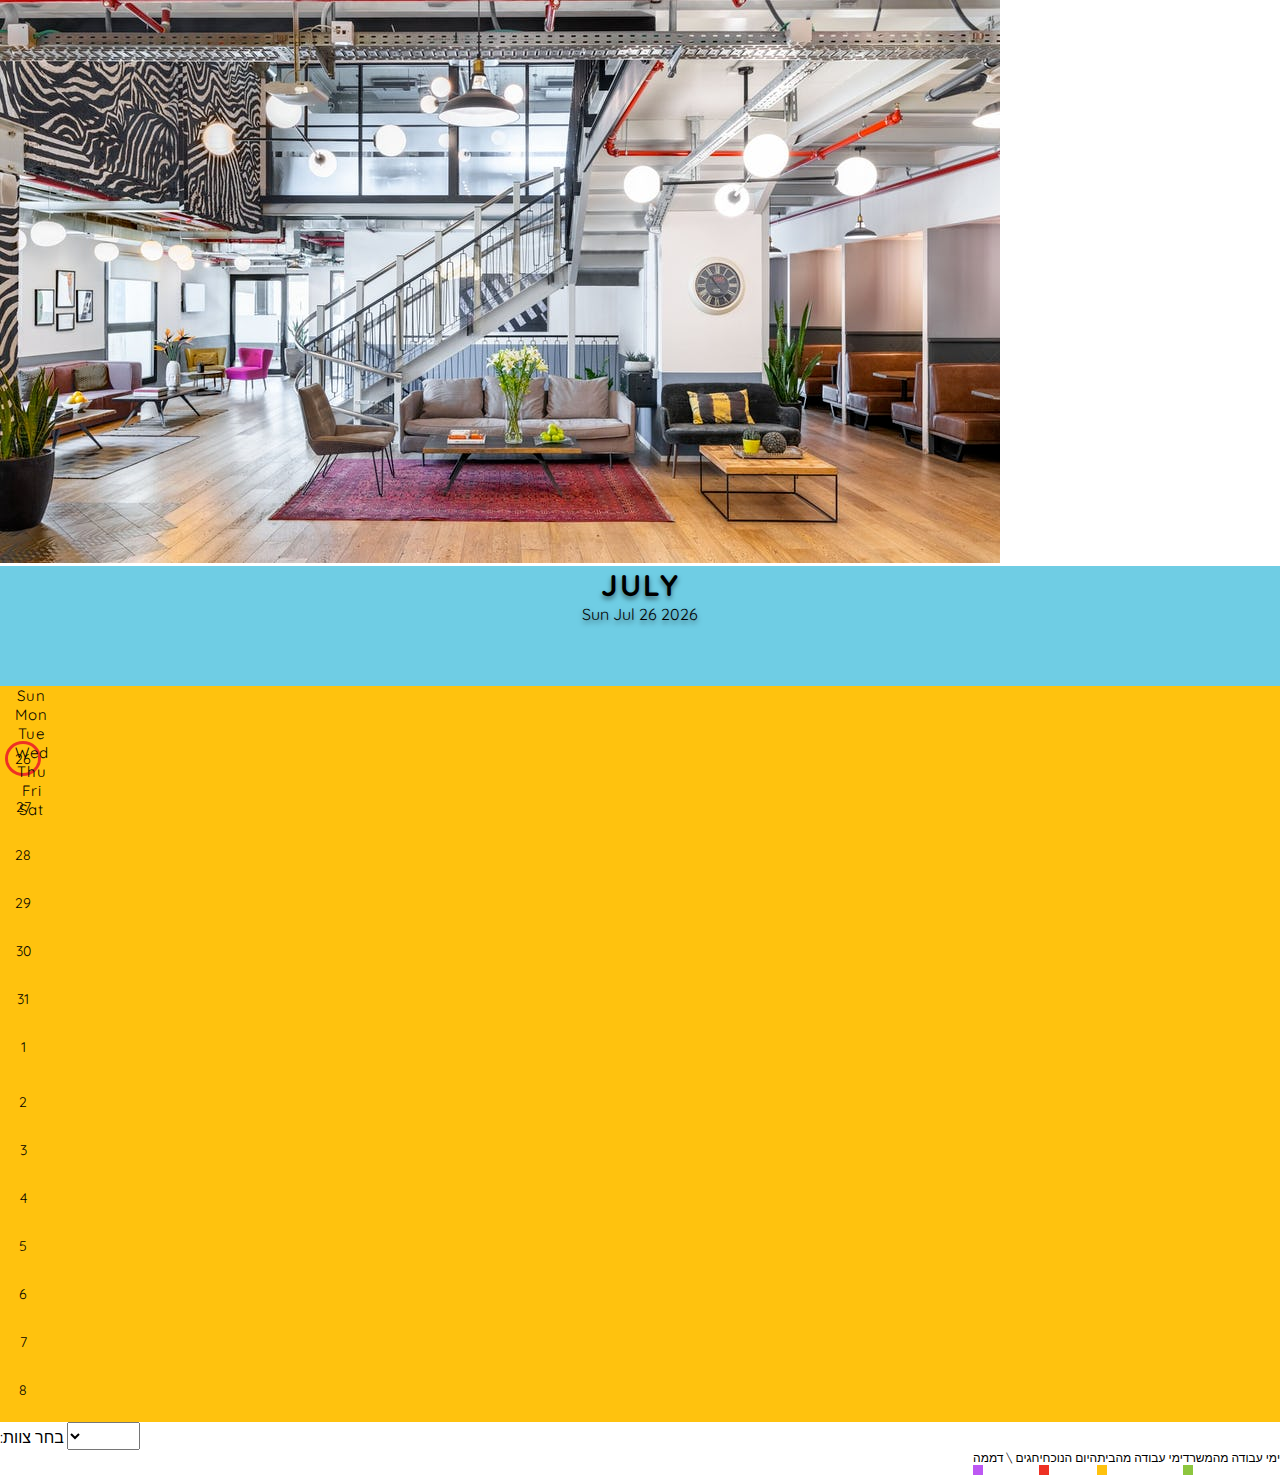
<file: index.html>
<!DOCTYPE html>
<html lang="en">
  <head>
    <meta charset="UTF-8" />
    <meta name="viewport" content="width=device-width, initial-scale=1.0" />
    <title>Calendar</title>
    <link rel="stylesheet" href="style.css" />
    <link rel="stylesheet" href="https://cdnjs.cloudflare.com/ajax/libs/font-awesome/5.13.0/css/all.min.css"/>
    <link href="https://fonts.googleapis.com/css2?family=Quicksand:wght@300;400;500;600;700&display=swap" rel="stylesheet" />
    <link href="https://cdn.jsdelivr.net/npm/bootstrap@5.1.3/dist/css/bootstrap.min.css" rel="stylesheet" integrity="sha384-1BmE4kWBq78iYhFldvKuhfTAU6auU8tT94WrHftjDbrCEXSU1oBoqyl2QvZ6jIW3" crossorigin="anonymous">
  </head>


  <body>

    <div class="container-fluid mb-5">


        <div class="row">
            <div class="col-12 pb-5">
                <img src="Office.png" alt="hilan logo" class="w-100">
            </div>
        </div>

        <div class="row mt-5 pb-5">

            <div class="col-12 currentDate text-center">
                <h1 class="pt-4"></h1>
                <p></p>
            </div>

            <div class="col-12 currentWeek">
                <div class="currentWeekdays d-flex justify-content-between p-3">
                    <div id="Sun">Sun</div>
                    <div id="Mon">Mon</div>
                    <div id="Tue">Tue</div>
                    <div id="Wed">Wed</div>
                    <div id="Thu">Thu</div>
                    <div id="Fri">Fri</div>
                    <div id="Sat">Sat</div>
                </div>
                <div>
                    <div id="firstWeek" class="currentDays d-flex justify-content-between px-3"></div>
                    <div id="secondWeek" class="currentDays d-flex justify-content-between px-3"></div>
                </div>
            </div>

        </div>


        <div class="row my-5 text-end">

            <div class="col-3"></div>
            <div class="col-6 form-group mb-3">
                <label class="teams" for="teams">:בחר צוות</label>
                <select dir="rtl" class="selectTeams form-control text-end" id="teams">
                    <option value=""></option>
                    <option value="A">צוות א</option>
                    <option value="B">צוות ב</option>
                    <option value="C">צוות ג</option>
                    <option value="D">צוות ד</option>
                    <option value="E">צוות ה</option>
                    <option value="F">צוות ו</option>
                    <option value="G">צוות ז</option>
                    <option value="H">צוות ח</option>
                    <option value="I">צוות ט</option>
                </select>
            </div>
            <div class="col-3"></div>

        </div>

    
        

        <div class="row">
            <div class="col-6"></div>
            <div class="col-6">
                <div class="d-flex" style="float: right;">
                    <p class="explanation">ימי עבודה מהמשרד</p>
                    <div class="squareOffice mx-3"></div>
                </div>
            </div>
        </div>

        <div class="row">
            <div class="col-6"></div>
            <div class="col-6">
                <div class="d-flex" style="float: right;">
                    <p class="explanation">ימי עבודה מהבית</p>
                    <div class="squareHome mx-3"></div>
                </div>
            </div>
        </div>

        <div class="row">
            <div class="col-6"></div>
            <div class="col-6">
                <div class="d-flex" style="float: right;">
                    <p class="explanation">היום הנוכחי</p>
                    <div class="squareCurrentDay mx-3"></div>
                </div>
            </div>
        </div>

        <div class="row">
            <div class="col-6"></div>
            <div class="col-6">
                <div class="d-flex" style="float: right;">
                    <p class="explanation">חגים \ דממה</p>
                    <div class="squareSpecialDays mx-3"></div>
                </div>
            </div>
        </div>
     

    <script src="script.js"></script>
  </body>

</html>
</file>
<file: style.css>
* {
    margin: 0;
    padding: 0;
    box-sizing: border-box;
    font-family: "Quicksand", sans-serif;
  }
  
  html {
    font-size: 62.5%;
  }
  

  /*currentDate*/
  .currentDate {
    height: 12rem;
    background-color: #6fcde4;
    text-align: center;
    text-shadow: 0 0.3rem 0.5rem rgba(0, 0, 0, 0.5);
  }

  .currentDate h1 {
        font-size: 3rem;
        text-transform: uppercase;
        letter-spacing: 0.2rem;
    }

    .currentDate p {
        font-size: 1.6rem; 
    }

    
    /*currentWeek*/
    .currentWeek {
        background-color: #ffc20e;
    }


    /*currentWeekdays*/
    .currentWeekdays {
        height: 5rem;
    }

    .currentWeekdays div {
        font-size: 1.5rem;
        font-weight: 400;
        letter-spacing: 0.1rem;
        width: calc(44.2rem / 7);
        display: flex;
        justify-content: center;
        align-items: center;
        /*text-shadow: 0 0.3rem 0.5rem rgba(0, 0, 0, 0.5);*/
    }


    /*currentDays*/
    .currentDays {
        flex-wrap: wrap;
        padding: 0.2rem;
    }

    .currentDays div {
        font-size: 1.4rem;
        margin: 0.3rem;
        width: calc(25.4rem / 7);
        /*height: 5rem;*/
        display: flex;
        justify-content: center;
        align-items: center;
        /*text-shadow: 0 0.3rem 0.5rem rgba(0, 0, 0, 0.5);*/
        transition: background-color 0.2s;

        height: 3.5rem;
        border-radius: 50%;
        margin-bottom: 1.3rem;
    }


    /*teams*/
    .teams {
        font-size:1.6rem;
    }


    .selectTeams {
        font-size:1.9rem !important;
    }


    /*officeWork*/
    .officeWork {
        background-color: #8dc63f;
    } 
    

    /*specialDays*/
    .specialDays {
        background-color: #bd58f3;
    }

    
    .currentDay {
        border: 3px solid #ee3124;

        border-radius: 50%;
    }


    /*square*/
    .squareOffice {
        padding: 5px;
        width: 5px;
        height: 10px;
        background-color: #8dc63f;
    }

    .squareHome {
        padding: 5px;
        width: 5px;
        height: 10px;
        background-color: #ffc20e;
    }


    .squareCurrentDay {
        padding: 5px;
        width: 5px;
        height: 10px;
        background-color: #ee3124;
    }

    .squareSpecialDays {
        padding: 5px;
        width: 5px;
        height: 10px;
        background-color: #bd58f3;
    }

   
    .explanation {
        font-size:1.2rem;
    }
</file>
